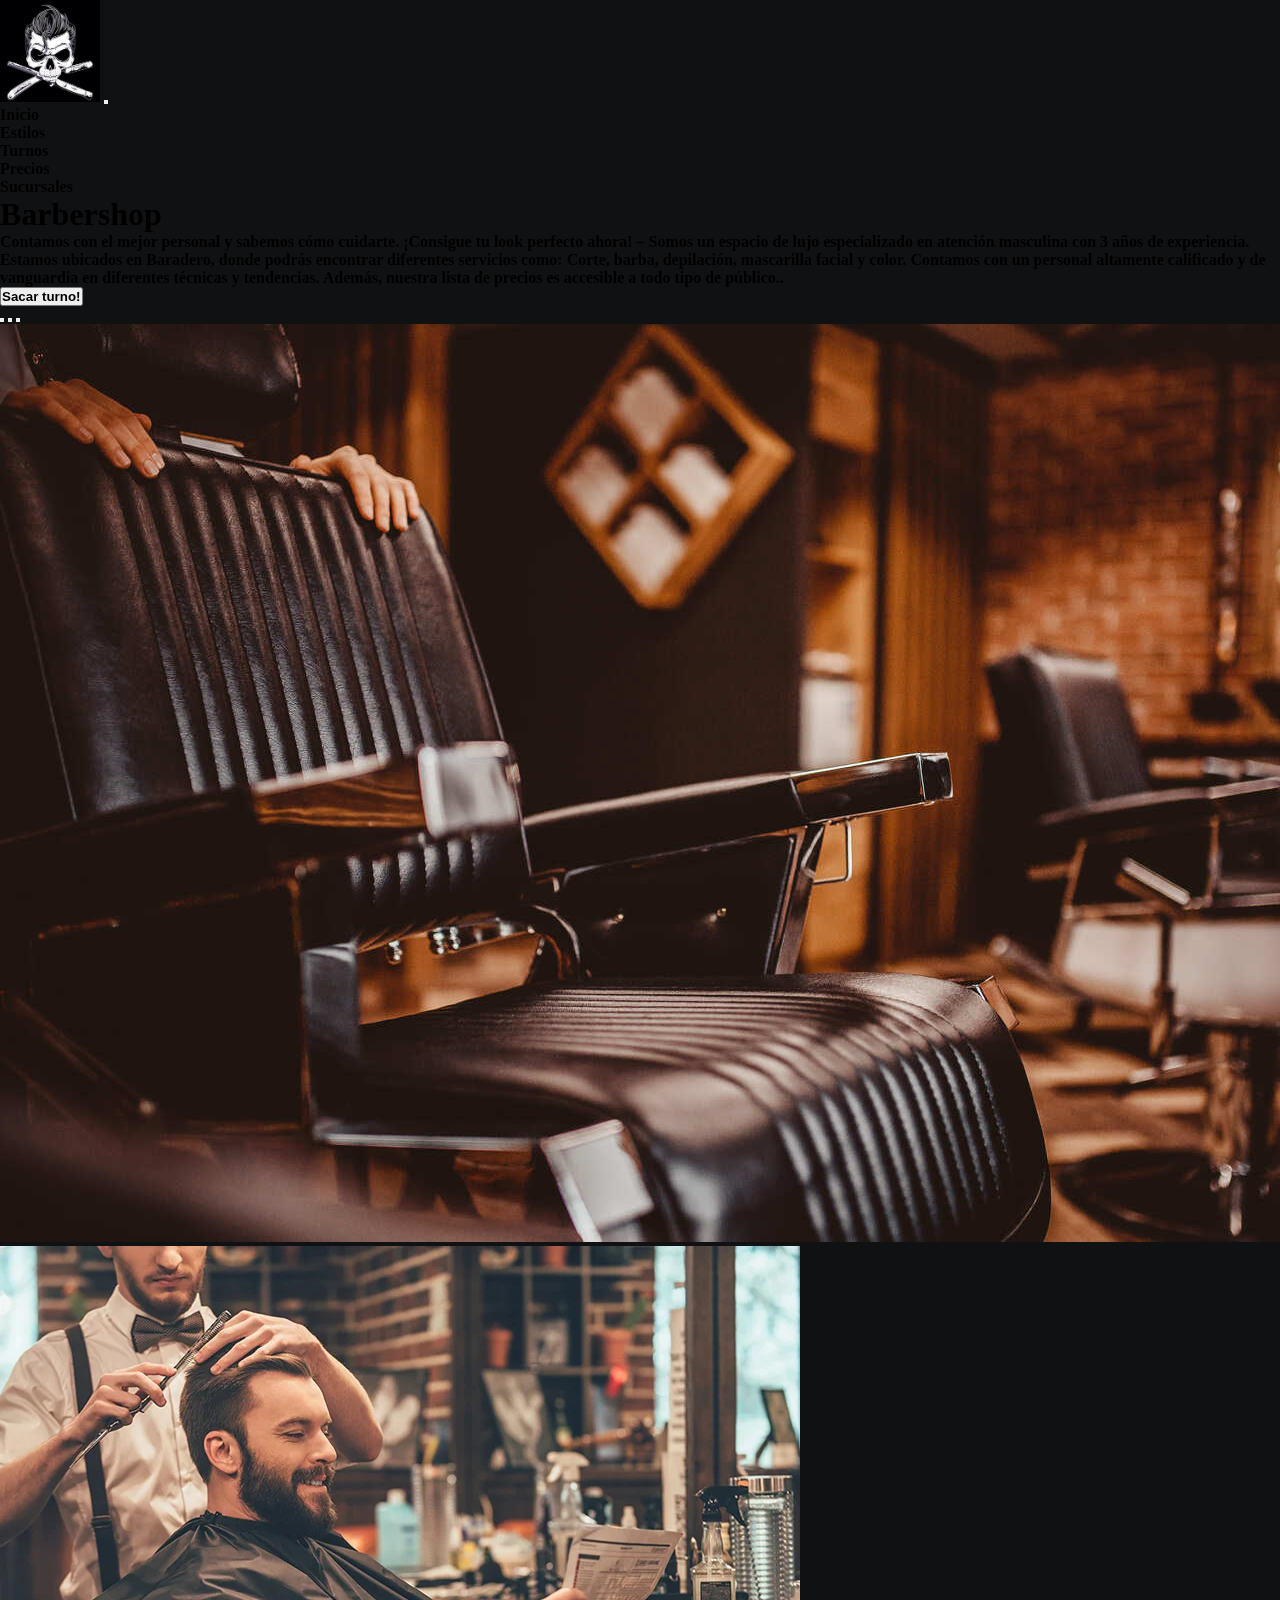
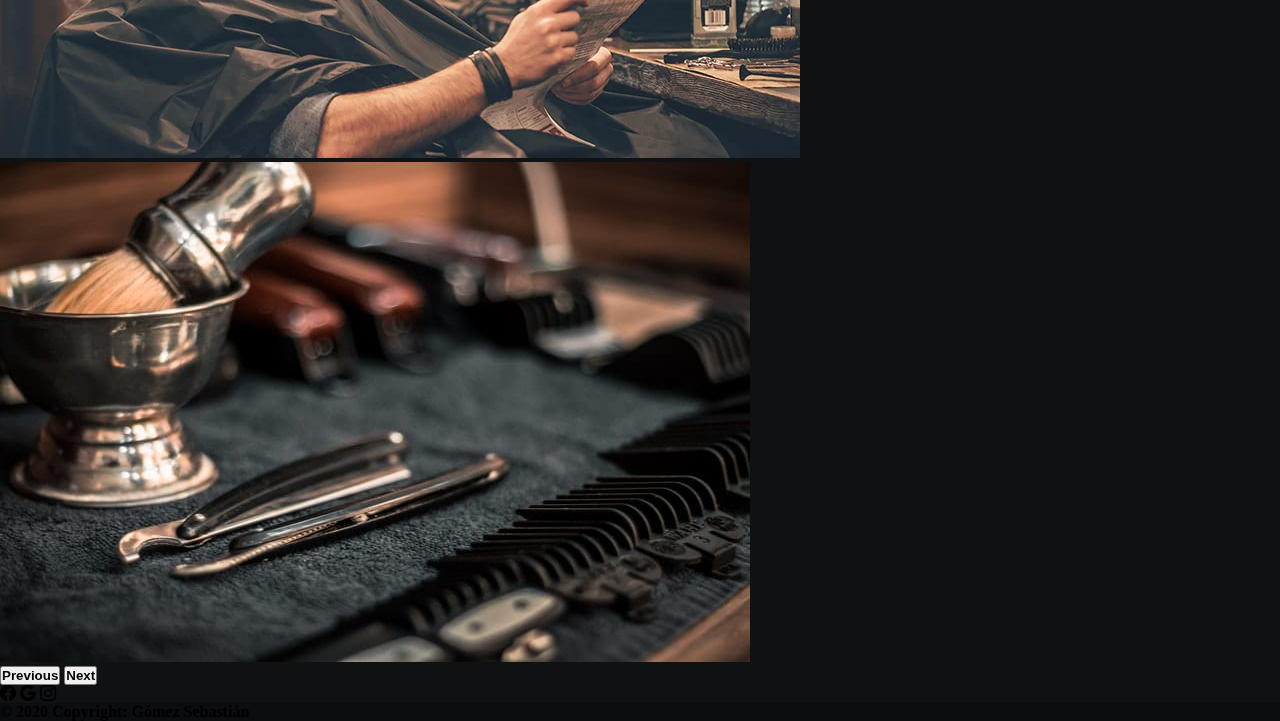
<file: index.html>
<!DOCTYPE html>
<html lang="en">
    <head>
        <meta charset="UTF-8">
        <meta http-equiv="X-UA-Compatible" content="IE=edge">
        <meta name="viewport" content="width=device-width, initial-scale=1.0">
        <!--META DE SEO-->
        <meta name="description" content="Barbershop en Baradero, Cortes de pelo Masculino">
        <meta name="keywords" content="BARBERIA, CORTES, PELO, HOMBRE, DEGRADADO, ESTILOS, PELUQUERIA ">
        <!-- link bs -->
        <link href="https://cdn.jsdelivr.net/npm/bootstrap@5.3.0-alpha3/dist/css/bootstrap.min.css" rel="stylesheet" integrity="sha384-KK94CHFLLe+nY2dmCWGMq91rCGa5gtU4mk92HdvYe+M/SXH301p5ILy+dN9+nJOZ" crossorigin="anonymous">
        <!-- link bs -->
        <link rel="stylesheet" href="https://cdn.jsdelivr.net/npm/bootstrap-icons@1.10.5/font/bootstrap-icons.css">
        <!-- link style-->
        <link rel="stylesheet" href="./sass/style.css">
        <!-- link de animacion-->
        <link href="https://unpkg.com/aos@2.3.1/dist/aos.css" rel="stylesheet"/>
        <title>Barbershop</title>
    </head>
    <!-- aca-comienza-el-nav -->
    <body>
        <header class="navegadorindex">
            <nav class="navclass navbar navbar-expand-lg navbar-dark bg-dark ">
                <div class="container-fluid" data-aos="zoom-in" data-aos-delay="500" data-aos-duration="1000">
                  <!--logo-->
                  <a class="navbarlogo" href="#"><img src="./image/e8835ec6305b1b95baa6c52ce30b5108.jpg" alt="logo" width="100vh"></a>
                  <button class="navbar-toggler" type="button" data-bs-toggle="collapse" data-bs-target="#navbarNav" aria-controls="navbarNav" aria-expanded="false" aria-label="Toggle navigation">
                    <span class="navbar-toggler-icon"></span>
                  </button>
                  <!--partes del navegador-->
                  <div class="collapse navbar-collapse" id="navbarNav">
                    <ul class="navbar-nav ms-auto" >
                      <li class="nav-item">
                        <a class="nav-link active" aria-current="page" href="#">Inicio</a>
                      </li>
                      <li class="nav-item">
                        <a class="nav-link" href="./pages/estilos.html">Estilos</a>
                      </li>
                      <li class="nav-item">
                        <a class="nav-link" href="./pages/turnos.html">Turnos</a>
                      </li>
                      <li class="nav-item">
                        <a class="nav-link" href="./pages/precios.html">Precios</a>
                        <li class="nav-item">
                        <a class="nav-link" href="./pages/sucursales.html">Sucursales</a>
                      </li>
                    </ul>
                  </div>
                </div>
              </nav>
        </header>
        <!-- parte-principal-de-la-pag -->
        <main>
              <section class="container">
                <div class="row">
                  <!-- Columnas-->
                  <div class="col-sm-12 col-md6 col-lg-4 text-white" data-aos="zoom-in" data-aos-delay="500" data-aos-duration="1000" >
                    <h1>Barbershop</h1>
                    <p>Contamos con el mejor personal y sabemos cómo cuidarte.
                      ¡Consigue tu look perfecto ahora!
                      –
                      Somos un espacio de lujo especializado en atención masculina con 3 años de experiencia. Estamos ubicados en Baradero, donde podrás encontrar diferentes servicios como: Corte, barba, depilación, mascarilla facial y color.
                      Contamos con un personal altamente calificado y de vanguardia en diferentes técnicas y tendencias. Además, nuestra lista de precios es accesible a todo tipo de público..</p>
                    <input type="submit" value="Sacar turno!">
                  </div>
                  <!--  -->
                  <div class="col-sm-12 col-md-6 col-lg-8" data-aos="zoom-in" data-aos-delay="500" data-aos-duration="1000">
                      <div id="carouselExampleIndicators" class="carousel slide">
                        <div class="carousel-indicators">
                          <button type="button" data-bs-target="#carouselExampleIndicators" data-bs-slide-to="0" class="active" aria-current="true" aria-label="Slide 1"></button>
                          <button type="button" data-bs-target="#carouselExampleIndicators" data-bs-slide-to="1" aria-label="Slide 2"></button>
                          <button type="button" data-bs-target="#carouselExampleIndicators" data-bs-slide-to="2" aria-label="Slide 3"></button>
                        </div>
                        <div class="carousel-inner">
                          <div class="carousel-item active">
                            <img src="./image/estudiar-barberia.jpg" class="d-block w-100" alt="...">
                          </div>
                          <div class="carousel-item">
                            <img src="./image/barberia2703.jpg" class="d-block w-100" alt="...">
                          </div>
                          <div class="carousel-item">
                            <img src="./image/pexels-nick-demou-1319459.jpg" class="d-block w-100" alt="...">
                          </div>
                        </div>
                        <button class="carousel-control-prev" type="button" data-bs-target="#carouselExampleIndicators" data-bs-slide="prev">
                          <span class="carousel-control-prev-icon" aria-hidden="true"></span>
                          <span class="visually-hidden">Previous</span>
                        </button>
                        <button class="carousel-control-next" type="button" data-bs-target="#carouselExampleIndicators" data-bs-slide="next">
                          <span class="carousel-control-next-icon" aria-hidden="true"></span>
                          <span class="visually-hidden">Next</span>
                        </button>
                      </div>
                    </div>
                  </div>
                </div>
            </section>
        </main>

        <footer class="bg-dark text-center text-white">
          <!-- Grid container -->
          <div class="container p-4 pb-0">
            <!-- Redes -->
            <section class="mb-4">
              <!-- Facebook -->
              <a class="btn btn-outline-light btn-floating m-1" href="#!" role="button"
                ><i class="bi bi-facebook"></i
              ></a>
        
              <!-- Google -->
              <a class="btn btn-outline-light btn-floating m-1" href="#!" role="button"
                ><i class="bi bi-google"></i
              ></a>
        
              <!-- Instagram -->
              <a class="btn btn-outline-light btn-floating m-1" href="#!" role="button"
                ><i class="bi bi-instagram"></i
              ></a>
            </section>
            <!-- Section: Social media -->
          </div>
          <!-- Grid container -->
        
          <!-- Copyright -->
          <div class="text-center p-3" style="background-color: rgba(0, 0, 0, 0.2);">
            © 2020 Copyright:
            <a class="text-white">Gómez Sebastián</a>
          </div>
        </footer>
          
        </div>
              </footer>
              <!--Script de bs-->
        <script src="https://cdn.jsdelivr.net/npm/bootstrap@5.3.0-alpha3/dist/js/bootstrap.bundle.min.js" integrity="sha384-ENjdO4Dr2bkBIFxQpeoTz1HIcje39Wm4jDKdf19U8gI4ddQ3GYNS7NTKfAdVQSZe" crossorigin="anonymous"></script>
      <!--script de animacion-->
        <script src="https://unpkg.com/aos@2.3.1/dist/aos.js"></script>
        <script>
          AOS.init();
        </script>
    </body>
</html>
</file>
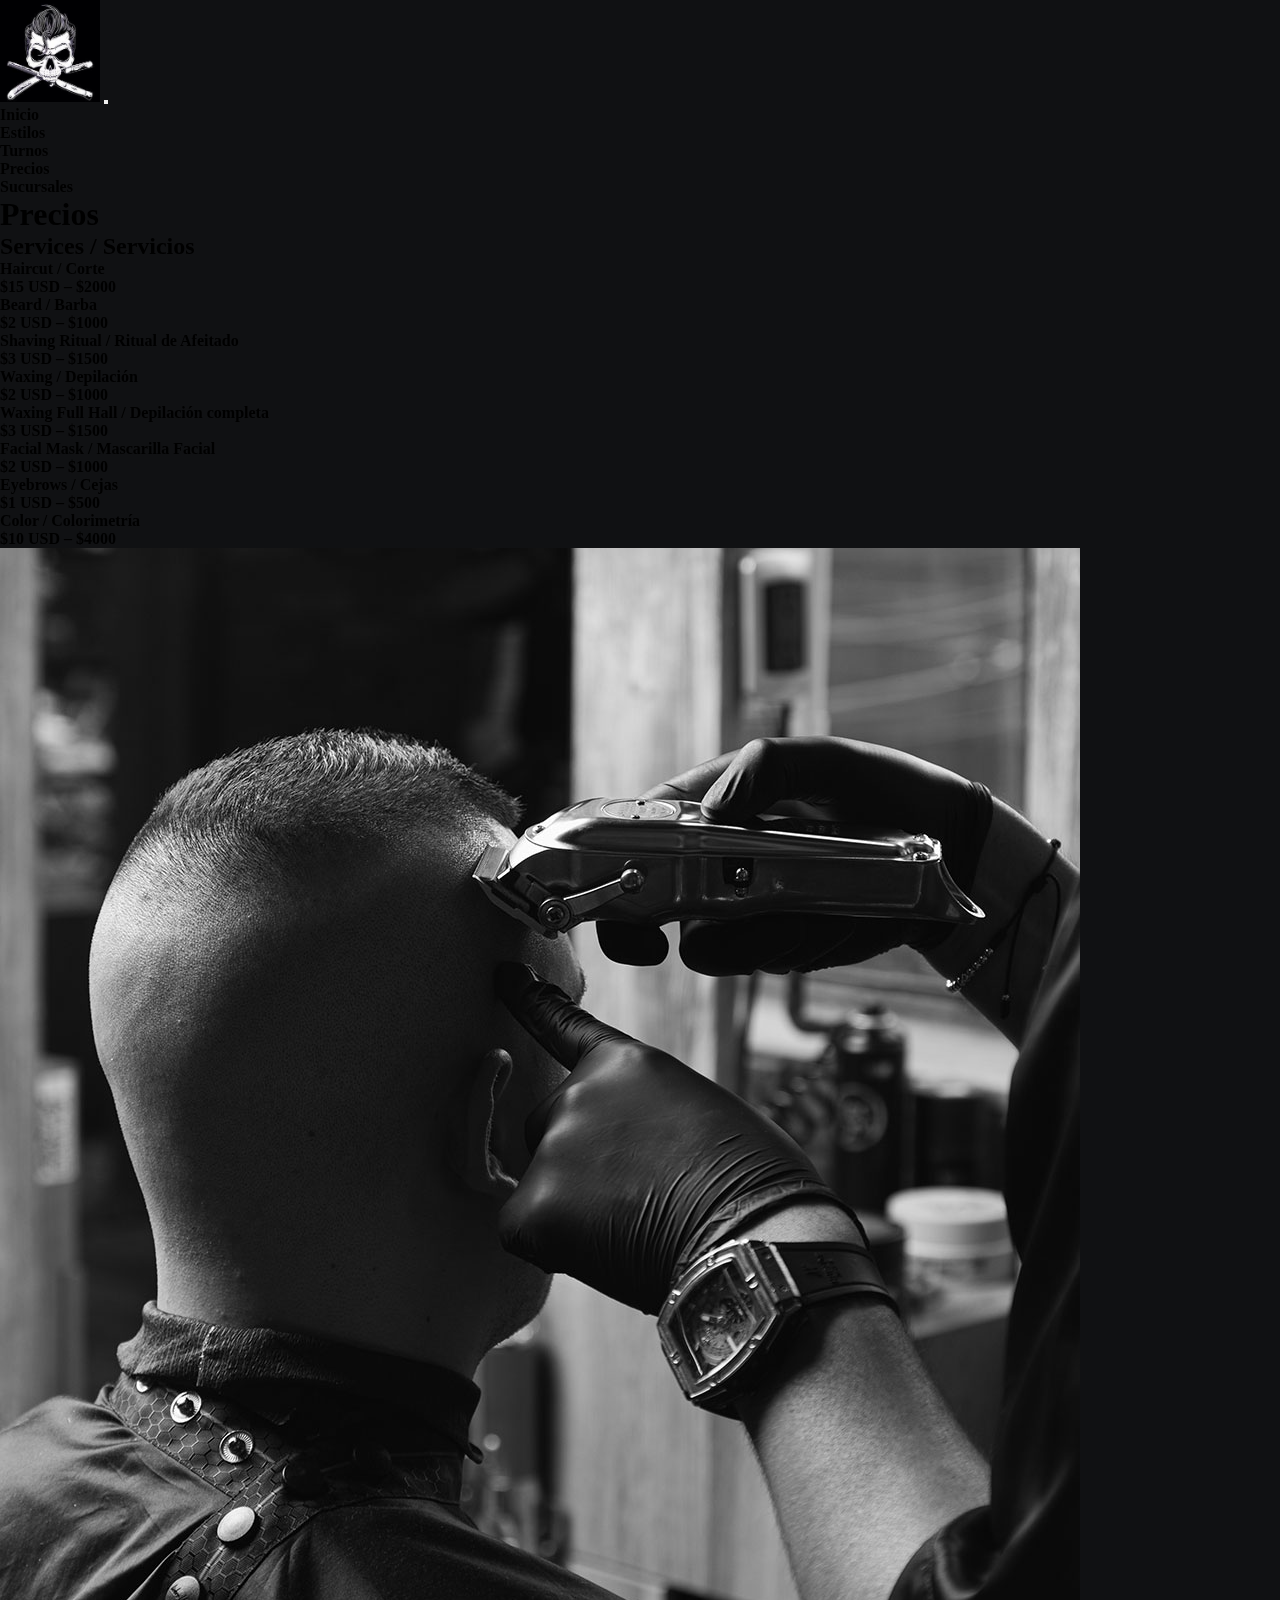
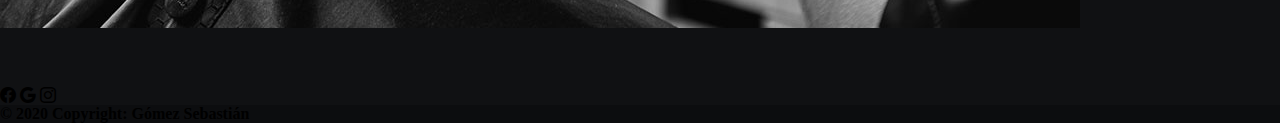
<file: pages/precios.html>
<!DOCTYPE html>
<html lang="en">
    <head>
        <meta charset="UTF-8">
        <meta http-equiv="X-UA-Compatible" content="IE=edge">
        <meta name="viewport" content="width=device-width, initial-scale=1.0">
        <!--META DE SEO-->
        <meta name="description" content="Barbershop en Baradero, Cortes de pelo Masculino">
        <meta name="keywords" content="BARBERIA, CORTES, PELO, HOMBRE, DEGRADADO, ESTILOS, PELUQUERIA ">
        <!--lINK DE BOOTSTRAP-->
        <link href="https://cdn.jsdelivr.net/npm/bootstrap@5.3.0-alpha3/dist/css/bootstrap.min.css" rel="stylesheet" integrity="sha384-KK94CHFLLe+nY2dmCWGMq91rCGa5gtU4mk92HdvYe+M/SXH301p5ILy+dN9+nJOZ" crossorigin="anonymous">
        <link rel="stylesheet" href="https://cdn.jsdelivr.net/npm/bootstrap-icons@1.10.5/font/bootstrap-icons.css">
        <!-- link sass-->
        <link rel="stylesheet" href="../sass/style.css">
        <!-- link de animacion-->
        <link href="https://unpkg.com/aos@2.3.1/dist/aos.css" rel="stylesheet"/>
        <title>Precios</title>
    </head>
    <body>
        <header>
          <!-- aca comienza el nav -->
            <nav class="navbar navbar-expand-lg navbar-dark bg-dark">
                <div class="container-fluid" data-aos="zoom-in" data-aos-delay="500" data-aos-duration="1000">
                  <a class="navbar-brand" href="#"><img src="../image/e8835ec6305b1b95baa6c52ce30b5108.jpg" alt="logo" width="100vh"></a>
                  <button class="navbar-toggler" type="button" data-bs-toggle="collapse" data-bs-target="#navbarNav" aria-controls="navbarNav" aria-expanded="false" aria-label="Toggle navigation">
                    <span class="navbar-toggler-icon"></span>
                  </button>
                  <div class="collapse navbar-collapse" id="navbarNav">
                    <ul class="navbar-nav ms-auto">
                      <li class="nav-item">
                        <a class="nav-link" aria-current="page" href="../index.html">Inicio</a>
                      </li>
                      <li class="nav-item">
                        <a class="nav-link" href="./estilos.html">Estilos</a>
                      </li>
                      <li class="nav-item">
                        <a class="nav-link" href="./turnos.html">Turnos</a>
                      </li>
                      <li class="nav-item">
                        <a class="nav-link active" href="#">Precios</a>
                        <li class="nav-item">
                        <a class="nav-link" href="./sucursales.html">Sucursales</a>
                      </li>
                    </ul>
                  </div>
                </div>
              </nav>
        </header>
        <!-- lista de precios -->
        <main>
            <section class="precios1 container text-center">
              <div class="row">
                <!-- Columnas-->
                <div class="col-sm-12 col-md6 col-lg-4 text-white text-" data-aos="zoom-in" data-aos-delay="500" data-aos-duration="1000">
                  <h1>Precios</h1>
                  <h2>Services / Servicios</h2>
                  <p>
                    <ul>
                      <li><strong> Haircut / Corte </strong></li>
                      $15 USD – $2000
                      <li><strong>Beard / Barba</strong></li>
                      $2 USD – $1000
                      <li><strong>Shaving Ritual / Ritual de Afeitado</strong></li>
                      $3 USD – $1500
                      <li><strong>Waxing / Depilación</strong></li>
                      $2 USD – $1000
                      <li><strong>Waxing Full Hall / Depilación completa</strong></li>
                      $3 USD – $1500
                      <li><strong>Facial Mask / Mascarilla Facial</strong></li>
                      $2 USD – $1000
                      <li><strong>Eyebrows / Cejas</strong></li>
                      $1 USD – $500
                      <li><strong>Color / Colorimetría</strong></li>
                      $10 USD – $4000</p>
                  </ul>
      
                  
                </div>
                <div class="fotoprecios col-sm-12 col-md-6 col-lg-8" data-aos="zoom-in" data-aos-delay="500" data-aos-duration="1000">
                    <img src="../image/banner3.jpg" class="d-block w-100" alt="cortes">
                  </div>
                  <div class="col-sm-12 col-md6 col-lg-3 text-white" data-aos="zoom-in" data-aos-delay="500" data-aos-duration="1000">
                    <h1>Sebastian Gomez</h1>
                    <p>NUESTRA VISIÓN ES CONECTAR UN LOOK CON TU ESCENCIA PERSONAL, DE ESA MANERA LOGRAR LO ABSOLUTO Y EXTERMINAR LO REPETIDO</p>
                  </div>
                </div>
              </div>
            </section>
        </main>
        <!-- footer -->
        <footer class="bg-dark text-center text-white">
          <!-- Grid container -->
          <div class="container p-4 pb-0">
            <!-- Redes -->
            <section class="mb-4">
              <!-- Facebook -->
              <a class="btn btn-outline-light btn-floating m-1" href="#!" role="button"
                ><i class="bi bi-facebook"></i
              ></a>
        
              <!-- Google -->
              <a class="btn btn-outline-light btn-floating m-1" href="#!" role="button"
                ><i class="bi bi-google"></i
              ></a>
        
              <!-- Instagram -->
              <a class="btn btn-outline-light btn-floating m-1" href="#!" role="button"
                ><i class="bi bi-instagram"></i
              ></a>
            </section>
            <!-- Section: Social media -->
          </div>
          <!-- Grid container -->
        
          <!-- Copyright -->
          <div class="text-center p-3" style="background-color: rgba(0, 0, 0, 0.2);">
            © 2020 Copyright:
            <a class="text-white">Gómez Sebastián</a>
          </div>
        </footer>
      <!-- script de bs -->
        <script src="https://cdn.jsdelivr.net/npm/bootstrap@5.3.0-alpha3/dist/js/bootstrap.bundle.min.js" integrity="sha384-ENjdO4Dr2bkBIFxQpeoTz1HIcje39Wm4jDKdf19U8gI4ddQ3GYNS7NTKfAdVQSZe" crossorigin="anonymous"></script>
        <!--script de animacion-->
        <script src="https://unpkg.com/aos@2.3.1/dist/aos.js"></script>
        <script>
          AOS.init();
        </script>
      </body>
</html>
</file>
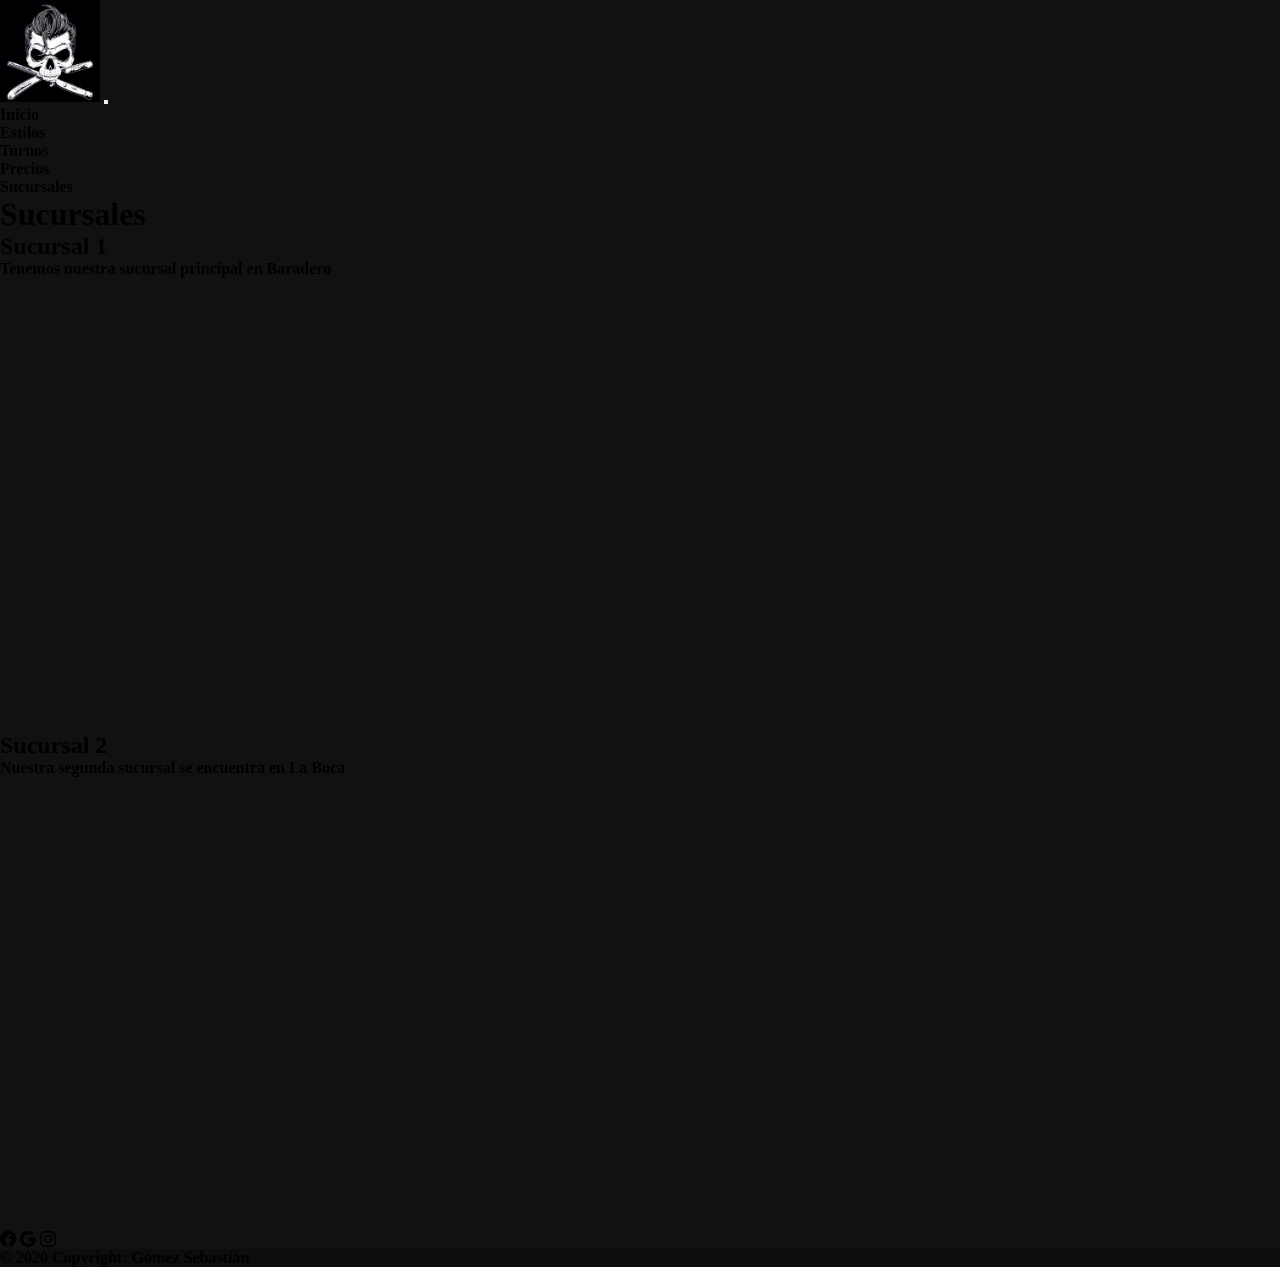
<file: pages/sucursales.html>
<!DOCTYPE html>
<html lang="en">
    <head>
        <meta charset="UTF-8">
        <meta http-equiv="X-UA-Compatible" content="IE=edge">
        <meta name="viewport" content="width=device-width, initial-scale=1.0">
        <!--META DE SEO-->
        <meta name="description" content="Barbershop en Baradero, Cortes de pelo Masculino">
        <meta name="keywords" content="BARBERIA, CORTES, PELO, HOMBRE, DEGRADADO, ESTILOS, PELUQUERIA ">
        <!--LINK DE BOOTSTRAP-->
        <link href="https://cdn.jsdelivr.net/npm/bootstrap@5.3.0-alpha3/dist/css/bootstrap.min.css" rel="stylesheet" integrity="sha384-KK94CHFLLe+nY2dmCWGMq91rCGa5gtU4mk92HdvYe+M/SXH301p5ILy+dN9+nJOZ" crossorigin="anonymous"> 
        <link rel="stylesheet" href="https://cdn.jsdelivr.net/npm/bootstrap-icons@1.10.5/font/bootstrap-icons.css">
        <!-- link sass -->
        <link rel="stylesheet" href="../sass/style.css">
        <!-- link de animacion-->
        <link href="https://unpkg.com/aos@2.3.1/dist/aos.css" rel="stylesheet"/>
        <title>Sucursales</title>
    </head>
    <body>
      <!-- navegador -->
        <header>
            <nav class="navbar navbar-expand-lg navbar-dark bg-dark">
                <div class="container-fluid" data-aos="zoom-in" data-aos-delay="500" data-aos-duration="1000">
                  <a class="navbar-brand" href="#"><img src="../image/e8835ec6305b1b95baa6c52ce30b5108.jpg" alt="logo" width="100vh"></a>
                  <button class="navbar-toggler" type="button" data-bs-toggle="collapse" data-bs-target="#navbarNav" aria-controls="navbarNav" aria-expanded="false" aria-label="Toggle navigation">
                    <span class="navbar-toggler-icon"></span>
                  </button>
                  <div class="collapse navbar-collapse" id="navbarNav">
                    <ul class="navbar-nav ms-auto">
                      <li class="nav-item">
                        <a class="nav-link" aria-current="page" href="../index.html">Inicio</a>
                      </li>
                      <li class="nav-item">
                        <a class="nav-link" href="./estilos.html">Estilos</a>
                      </li>
                      <li class="nav-item">
                        <a class="nav-link" href="./turnos.html">Turnos</a>
                      </li>
                      <li class="nav-item">
                        <a class="nav-link" href="./precios.html">Precios</a>
                        <li class="nav-item">
                        <a class="nav-link active" href="#">Sucursales</a>
                      </li>
                    </ul>
                  </div>
                </div>
              </nav>
        </header>
        <main>
          <!-- Titulo de los Mapas -->
          <div class="container text-white text-center" data-aos="zoom-in" data-aos-delay="500" data-aos-duration="1000">
            <h1 class="mt-5">Sucursales</h1>
          <!-- Mapa numero 1 -->
            <div class="row">
              <div class="mapa col-md-6" data-aos="zoom-in" data-aos-delay="500" data-aos-duration="1000">
                <h2>Sucursal 1</h2>
                <p>Tenemos nuestra sucursal principal en Baradero</p>
                <iframe src="https://www.google.com/maps/embed?pb=!1m18!1m12!1m3!1d3315.2550043124447!2d-59.50406668790386!3d-33.80573181568484!2m3!1f0!2f0!3f0!3m2!1i1024!2i768!4f13.1!3m3!1m2!1s0x95ba37b3523eb0e5%3A0xa30091680350beb7!2sAv.%20San%20Mart%C3%ADn%20820%2C%20B2942%20Baradero%2C%20Provincia%20de%20Buenos%20Aires!5e0!3m2!1ses-419!2sar!4v1687553120956!5m2!1ses-419!2sar" width="100%" height="450" style="border:0;" allowfullscreen="" loading="lazy" referrerpolicy="no-referrer-when-downgrade"></iframe>
              </div>
              <!-- Mapa numero 2 -->
              <div class="mapa col-md-6" data-aos="zoom-in" data-aos-delay="500" data-aos-duration="1000">
                <h2>Sucursal 2</h2>
                <p>Nuestra segunda sucursal se encuentra en La Boca</p>
                <iframe src="https://www.google.com/maps/embed?pb=!1m18!1m12!1m3!1d3282.7139466370736!2d-58.36671364225041!3d-34.636668400000005!2m3!1f0!2f0!3f0!3m2!1i1024!2i768!4f13.1!3m3!1m2!1s0x95a334b6925e5473%3A0x1ca5b2748858b40d!2sEstadio%20Alberto%20J.%20Armando-%20La%20Bombonera!5e0!3m2!1ses-419!2sar!4v1687553546100!5m2!1ses-419!2sar" width="100%" height="450" style="border:0;" allowfullscreen="" loading="lazy" referrerpolicy="no-referrer-when-downgrade"></iframe>
              </div>
            </div>
          </div>
        </main>
        <!-- footer -->
        <footer class="bg-dark text-center text-white">
          <!-- Grid container -->
          <div class="container p-4 pb-0">
            <!-- Redes -->
            <section class="mb-4">
              <!-- Facebook -->
              <a class="btn btn-outline-light btn-floating m-1" href="#!" role="button"
                ><i class="bi bi-facebook"></i
              ></a>
        
              <!-- Google -->
              <a class="btn btn-outline-light btn-floating m-1" href="#!" role="button"
                ><i class="bi bi-google"></i
              ></a>
        
              <!-- Instagram -->
              <a class="btn btn-outline-light btn-floating m-1" href="#!" role="button"
                ><i class="bi bi-instagram"></i
              ></a>
            </section>
            <!-- Section: Social media -->
          </div>
          <!-- Grid container -->
        
          <!-- Copyright -->
          <div class="text-center p-3" style="background-color: rgba(0, 0, 0, 0.2);">
            © 2020 Copyright:
            <a class="text-white">Gómez Sebastián</a>
          </div>
        </footer>
        <!-- scrip de bs-->
        <script src="https://cdn.jsdelivr.net/npm/bootstrap@5.3.0-alpha3/dist/js/bootstrap.bundle.min.js" integrity="sha384-ENjdO4Dr2bkBIFxQpeoTz1HIcje39Wm4jDKdf19U8gI4ddQ3GYNS7NTKfAdVQSZe" crossorigin="anonymous"></script>
        <!--script de animacion-->
        <script src="https://unpkg.com/aos@2.3.1/dist/aos.js"></script>
        <script>
          AOS.init();
        </script>
      </body>
</html>
</file>
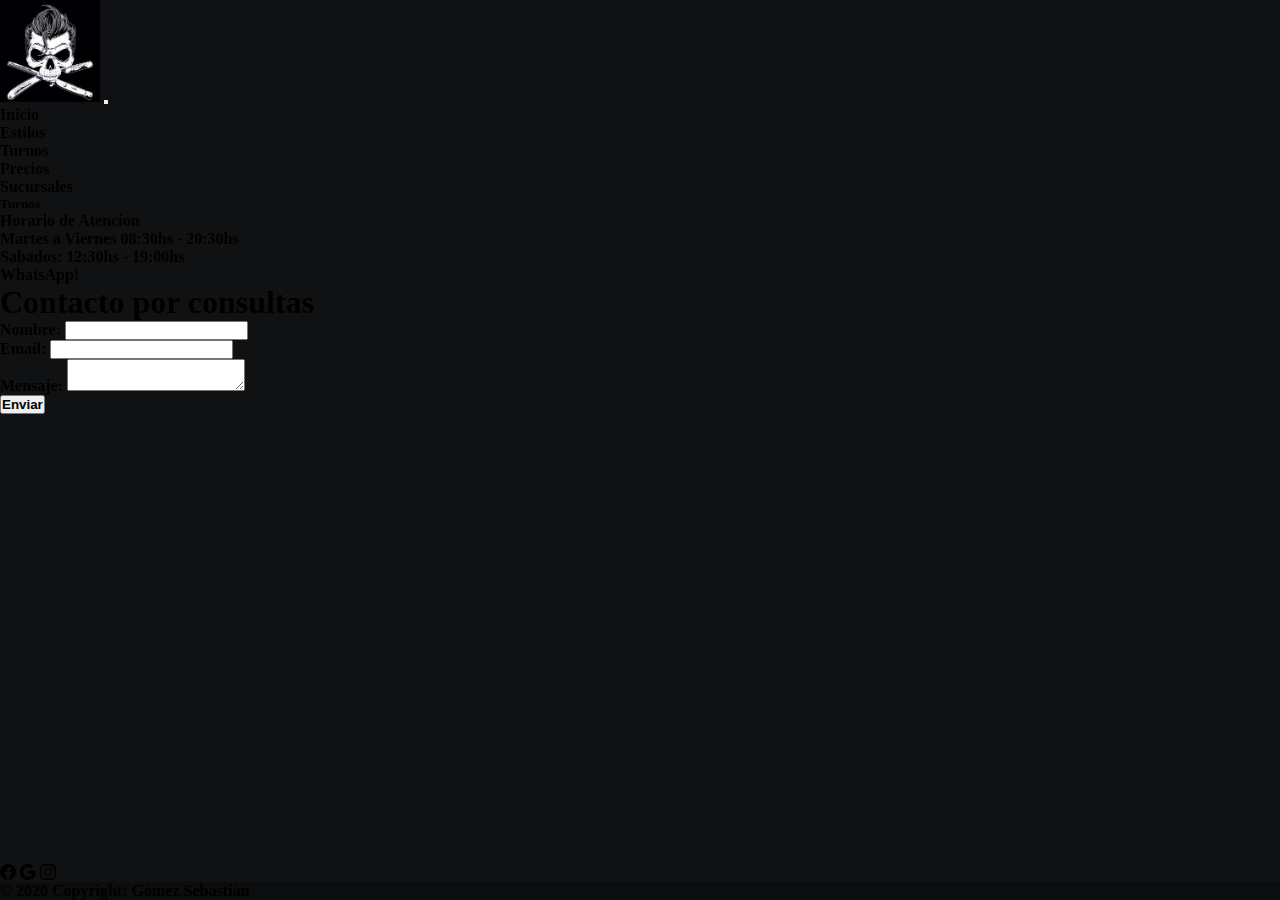
<file: pages/turnos.html>
<!DOCTYPE html>
<html lang="en">
    <head>
        <meta charset="UTF-8">
        <meta http-equiv="X-UA-Compatible" content="IE=edge">
        <meta name="viewport" content="width=device-width, initial-scale=1.0">
        <!--META DE SEO-->
        <meta name="description" content="Barbershop en Baradero, Cortes de pelo Masculino">
        <meta name="keywords" content="BARBERIA, CORTES, PELO, HOMBRE, DEGRADADO, ESTILOS, PELUQUERIA ">
        <!--LINK DE BOOTSTRAP-->
        <link href="https://cdn.jsdelivr.net/npm/bootstrap@5.3.0-alpha3/dist/css/bootstrap.min.css" rel="stylesheet" integrity="sha384-KK94CHFLLe+nY2dmCWGMq91rCGa5gtU4mk92HdvYe+M/SXH301p5ILy+dN9+nJOZ" crossorigin="anonymous">
        <link rel="stylesheet" href="https://cdn.jsdelivr.net/npm/bootstrap-icons@1.10.5/font/bootstrap-icons.css">
        <!-- link sass-->
        <link rel="stylesheet" href="../sass/style.css">
        <!-- link de animacion-->
        <link href="https://unpkg.com/aos@2.3.1/dist/aos.css" rel="stylesheet"/>
        <title>Turnos</title>
    </head>
    <body>
      <!-- navegador -->
        <header>
            <nav class="navbar navbar-expand-lg navbar-dark bg-dark">
                <div class="container-fluid" data-aos="zoom-in" data-aos-delay="500" data-aos-duration="1000">
                  <a class="navbar-brand" href="#"><img src="../image/e8835ec6305b1b95baa6c52ce30b5108.jpg" alt="logo" width="100vh"></a>
                  <button class="navbar-toggler" type="button" data-bs-toggle="collapse" data-bs-target="#navbarNav" aria-controls="navbarNav" aria-expanded="false" aria-label="Toggle navigation">
                    <span class="navbar-toggler-icon"></span>
                  </button>
                  <div class="collapse navbar-collapse" id="navbarNav">
                    <ul class="navbar-nav ms-auto">
                      <li class="nav-item">
                        <a class="nav-link " aria-current="page" href="../index.html">Inicio</a>
                      </li>
                      <li class="nav-item">
                        <a class="nav-link" href="./estilos.html">Estilos</a>
                      </li>
                      <li class="nav-item">
                        <a class="nav-link active" href="#">Turnos</a>
                      </li>
                      <li class="nav-item">
                        <a class="nav-link" href="./precios.html">Precios</a>
                        <li class="nav-item">
                        <a class="nav-link" href="./sucursales.html">Sucursales</a>
                      </li>
                    </ul>
                  </div>
                </div>
              </nav>
        </header>
        <!-- seccion de los turnos-->
        <main>  
          <section class="card1">
              <div class="card1 text-center mb-3 text-center text-white " data-aos="zoom-in" data-aos-delay="500" data-aos-duration="1000" >
                <div class="card-body">
                  <h5 class="card-title">Turnos</h5>
                  <p class="card-text">Horario de Atencion</p>
                  <p> Martes a Viernes 08:30hs - 20:30hs</p>
                  <p>Sabados: 12:30hs - 19:00hs</p>
                  <a href="#" class="btn btn-primary">WhatsApp!</a>
                </div>
              </div>
              <!--Formulario de contacto-->
              <div class="container text-white" data-aos="zoom-in" data-aos-delay="500" data-aos-duration="1000">
                <h1>Contacto por consultas</h1>
            
                <form action="#" method="POST">
                  <div class="mb-3">
                    <label for="name" class="form-label">Nombre:</label>
                    <input type="text" class="form-control" id="name" name="name" required>
                  </div>
            
                  <div class="mb-3">
                    <label for="email" class="form-label">Email:</label>
                    <input type="email" class="form-control" id="email" name="email" required>
                  </div>
            
                  <div class="mb-3">
                    <label for="message" class="form-label">Mensaje:</label>
                    <textarea class="form-control" id="message" name="message" required></textarea>
                  </div>
            
                  <button type="submit" class="btn btn-primary">Enviar</button>
                </form>
              </div>
            
            </section>
        </main>
        <!-- footer -->
        <footer class="bg-dark text-center text-white">
          <!-- Grid container -->
          <div class="container p-4 pb-0">
            <!-- Redes -->
            <section class="mb-4">
              <!-- Facebook -->
              <a class="btn btn-outline-light btn-floating m-1" href="#!" role="button"
                ><i class="bi bi-facebook"></i
              ></a>
        
              <!-- Google -->
              <a class="btn btn-outline-light btn-floating m-1" href="#!" role="button"
                ><i class="bi bi-google"></i
              ></a>
        
              <!-- Instagram -->
              <a class="btn btn-outline-light btn-floating m-1" href="#!" role="button"
                ><i class="bi bi-instagram"></i
              ></a>
            </section>
            <!-- Section: Social media -->
          </div>
          <!-- Grid container -->
        
          <!-- Copyright -->
          <div class="text-center p-3" style="background-color: rgba(0, 0, 0, 0.2);">
            © 2020 Copyright:
            <a class="text-white">Gómez Sebastián</a>
          </div>
        </footer>
        <!-- script bs -->
        <script src="https://cdn.jsdelivr.net/npm/bootstrap@5.3.0-alpha3/dist/js/bootstrap.bundle.min.js" integrity="sha384-ENjdO4Dr2bkBIFxQpeoTz1HIcje39Wm4jDKdf19U8gI4ddQ3GYNS7NTKfAdVQSZe" crossorigin="anonymous"></script>
        <!--script de animacion-->
        <script src="https://unpkg.com/aos@2.3.1/dist/aos.js"></script>
        <script>
          AOS.init();
        </script>
      </body>

</html>
</file>
<file: sass/style.css>
* {
  margin: 0;
  padding: 0;
  box-sizing: border-box;
  font-weight: 600;
}

a {
  text-decoration: none;
  color: black;
}

/* Edicion del nav de index*/
section .principio {
  width: 500px;
  height: 400px;
  display: flex;
}

body {
  background-color: #101113;
}

/* Css de la pag estilos */
.grid-layout {
  display: grid;
  grid-template-columns: auto auto auto;
  gap: 100px;
  width: 100%;
  padding: 20px;
}

/* edicion por caja para responsive */
.caja1, .caja2, .caja3 {
  width: 150px;
  height: 150px;
  margin: 10vh;
  color: white;
  text-align: center;
  transform: rotate(360deg);
}

section .estilos {
  width: 300px;
  height: 200px;
  position: relative;
  margin: 0 auto;
  display: inline-block;
  color: whitesmoke;
}

/* titulo */
section .titulo {
  display: block;
  position: relative;
  margin: 0 auto;
  padding: 20px;
  color: whitesmoke;
  display: flex;
  justify-content: center;
}

/* css de turnos */
.turnos .card1 {
  width: 500px;
  height: 300px;
  border: 2px solid;
  border-color: whitesmoke;
  position: relative;
  margin: 0 auto;
  padding: 100px;
  color: whitesmoke;
}

/* edicion de precios */
.fotoprecios {
  height: auto;
  width: 58vh;
  display: inline-flex;
}

html {
  height: 100%;
}

body {
  display: flex;
  flex-direction: column;
  min-height: 100%;
}

footer {
  margin-top: auto;
}/*# sourceMappingURL=style.css.map */
</file>
